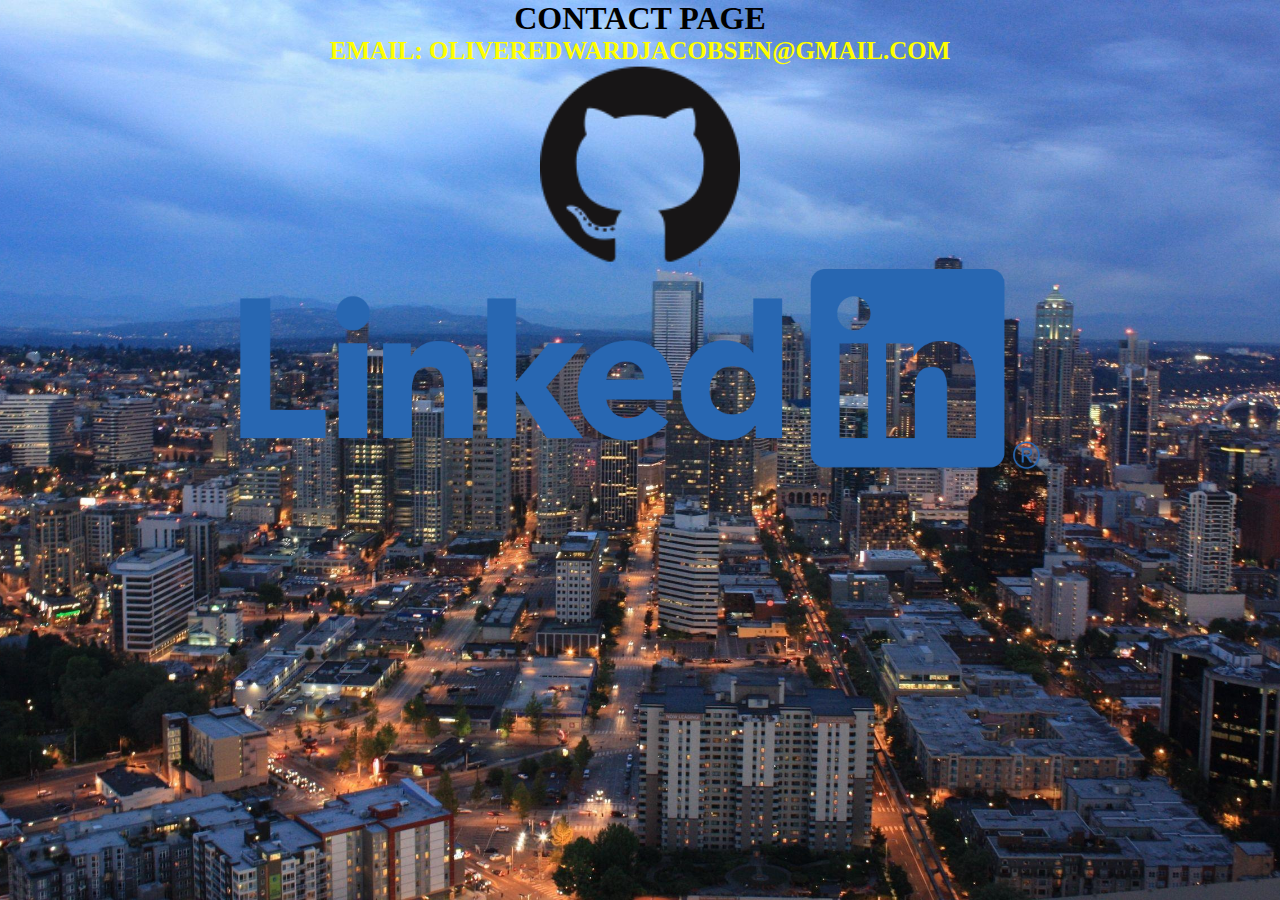
<file: contact.html>
<!DOCTYPE html>
<html>
<head>
        <title>HTML Backgorund Color</title>
     </head>
     
    <link rel="stylesheet" type="text/css" href="css/style.css">

<body>
   <header>
    <h1 style="text-align: center;">CONTACT PAGE</h1>
    <h2 style="text-align: center; color: yellow; font-size: 25px;">EMAIL: OLIVEREDWARDJACOBSEN@GMAIL.COM</h2>
   
    <div style="text-align: center;">
       <a href="https://github.com/oliverjacobsen">
        <img alt="Qries" src="GitHub-Mark-120px-plus.png"
        width="200" height="200">
       </a>
    </div>
    
    <div style="text-align: center;">
        <a href="https://www.linkedin.com/in/oliver-jacobsen-a26358228/">
         <img alt="Qries" src="LI-Logo.png"
         width="800" height="200">
        </a>
     </div>
   </header>
</body>
</html>
</file>
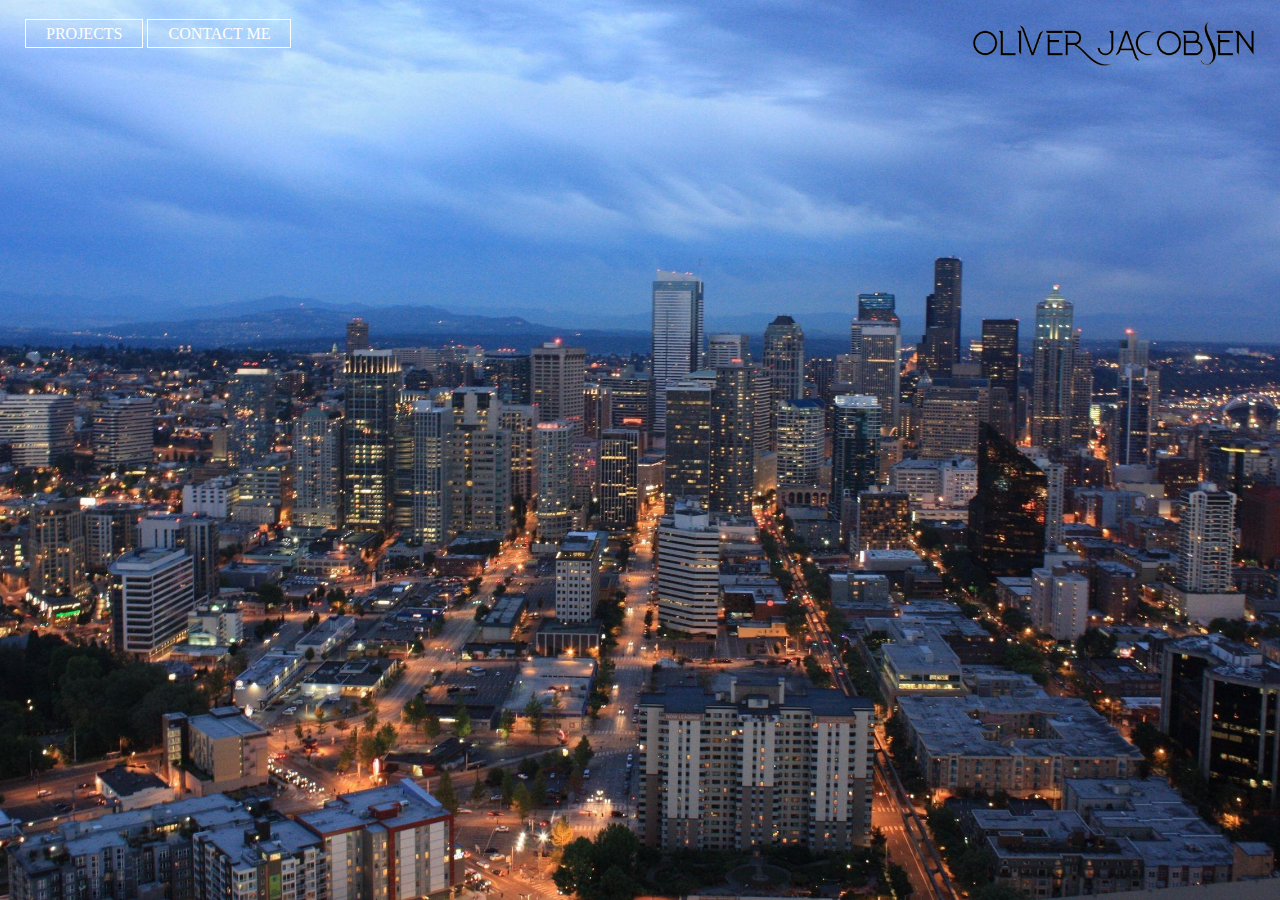
<file: portfolio.html>
<!DOCTYPE html>
<html>
<head>
    <title>OLIVER JACOBSEN</title>
    <link rel="stylesheet" type="text/css" href="css/style.css">
</head>
<body>
    <header>
        <div class="main">
            <div class="name">
                <img src="name.png">
            </div>
            <ul>
                <li><a href="projects.html">PROJECTS</a></li>
                <li><a href="contact.html">CONTACT ME</a></li>
            </ul>
        </div>
    </header>
</body>
</html>
</file>
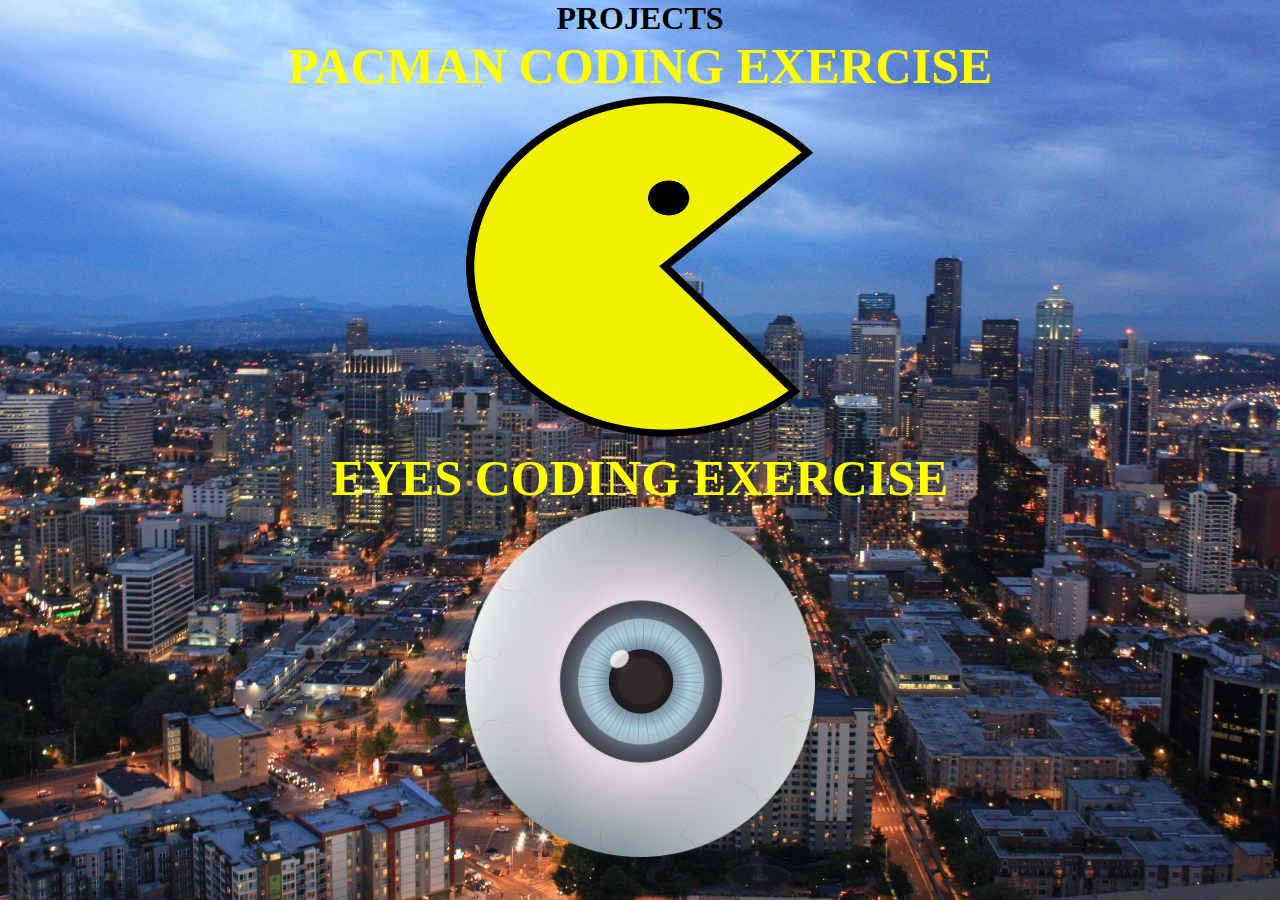
<file: projects.html>
<!DOCTYPE html>
<html>
    <head>
        <title>HTML Backgorund Color</title>
     </head>
     
    <link rel="stylesheet" type="text/css" href="css/style.css">
    
<body>
    
    <header>
        
       
        
    <h1 style="text-align: center;">PROJECTS</h1>
    <h2 style="text-align: center; color: yellow; font-size: 50px;">PACMAN CODING EXERCISE</h2>
    <div style="text-align: center;">
        <a href="https://github.com/oliverjacobsen/Pacmanexercise">
         <img alt="" src="pacman.png"
         width="350" height="350">
            
        </a>
     </div>
     <h2 style="text-align: center; color: yellow; font-size: 50px">EYES CODING EXERCISE</h2>
     <div style="text-align: center;">
         <a href="https://github.com/oliverjacobsen/eyesexercise">
          <img alt="" src="eye1.png"
          width="350" height="350">
         </a>
      </div>
      

    </header>
</body>
</html>
</file>
<file: css/style.css>
*{
    margin: 0;
    padding: 0;
    font-family: Century 'Franklin Gothic Medium', 'Arial Narrow', Arial, sans-serif;
}

header{
    background-image: url(../phxskyline.jpg);
    height: 100vh;
    background-size: cover;
    background-position: center;
}

ul{
    float: left;
    list-style-type: none;
    margin-top: 25px;
    margin-left: 25px;

}

ul li{
    display: inline-block;
}

ul li a{

    text-decoration: none;
    color: #fff;
    padding: 5px 20px;
    border: 1px solid #fff;

}

ul li a:hover{
    background-color: #fff;
    color: #000;

}

.name img{
    float: right;
    width: 300px;
    height: auto;
    margin-top: 15px;
    margin-right: 15px;
}

.title{
    position: absolute;
    top: 50%;
    left: 50%;
    transform: translate(-50%,-50%);
}
</file>
